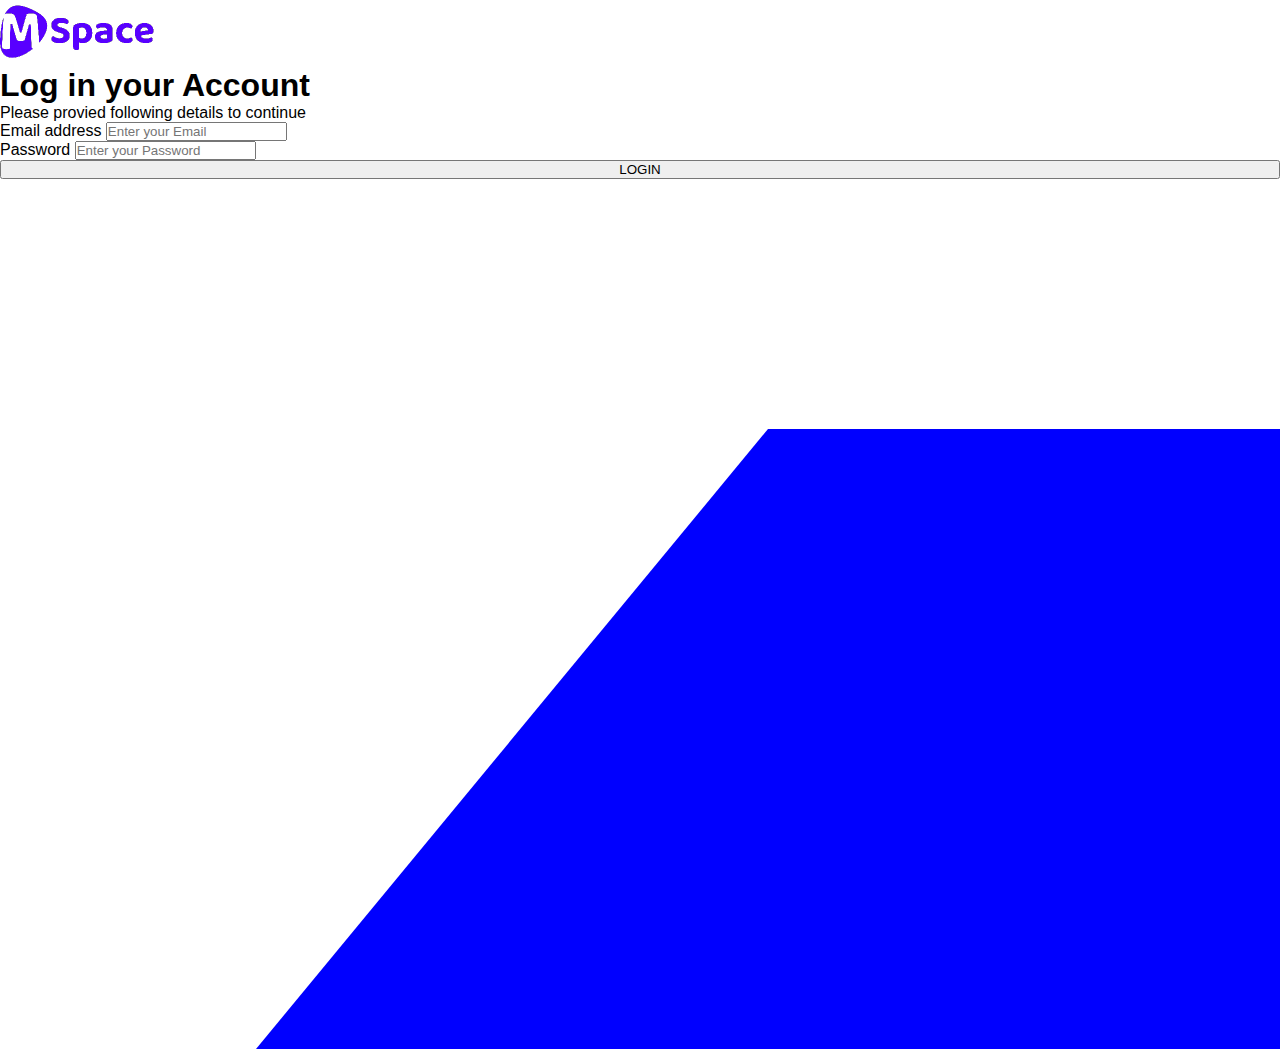
<file: login.html>
<!DOCTYPE html>
<html lang="en">

<head>
    <meta charset="UTF-8">
    <meta http-equiv="X-UA-Compatible" content="IE=edge">
    <meta name="viewport" content="width=device-width, initial-scale=1.0">
    <title>Login</title>
    <link rel="stylesheet" href="./css/style.css">
    <link href="https://cdn.jsdelivr.net/npm/bootstrap@5.0.2/dist/css/bootstrap.min.css" rel="stylesheet"
        integrity="sha384-EVSTQN3/azprG1Anm3QDgpJLIm9Nao0Yz1ztcQTwFspd3yD65VohhpuuCOmLASjC" crossorigin="anonymous">
</head>

<body>
    <div class="container-fluid">
        <div class="row">
            <div class="col-1"></div>

            <div class="ab col-4">
                <img src="./img/space.png" alt="" class="mt-5 mb-4">
                <h1>Log in your Account</h1>
                <p>Please provied following details to continue</p>
                <div>
                    <div class=" mt-3">
                      <label for="lname">Email address</label>
                      <input type="text" class="form-control" id="lname" aria-describedby="emailHelp" placeholder="Enter your Email">
                    </div>
                    <div class="form-group mt-4">
                      <label for="lpassword">Password</label>
                      <input type="password" class="form-control" id="lpassword" placeholder="Enter your Password">
                    </div>
                    <button type="submit" class="btn btn-primary mt-5" onclick="login()">LOGIN</button>
                </div>
            </div>
            <div class=" col-1"></div>
            <div class="blue-back col-6">
                <div class="text ">
                    <h5>Don't Have An Account ?</h5>
                    <p class="side-paira text-white">Create a new account and find a batter space for yourself</p>
                    <button  class="sighup"><a href="./signup.html" class="text-white">SIGNUP</a></button>
                </div>
            </div>
        </div>
    </div>
    <script src="./login.js"></script>
</body>

</html>
</file>
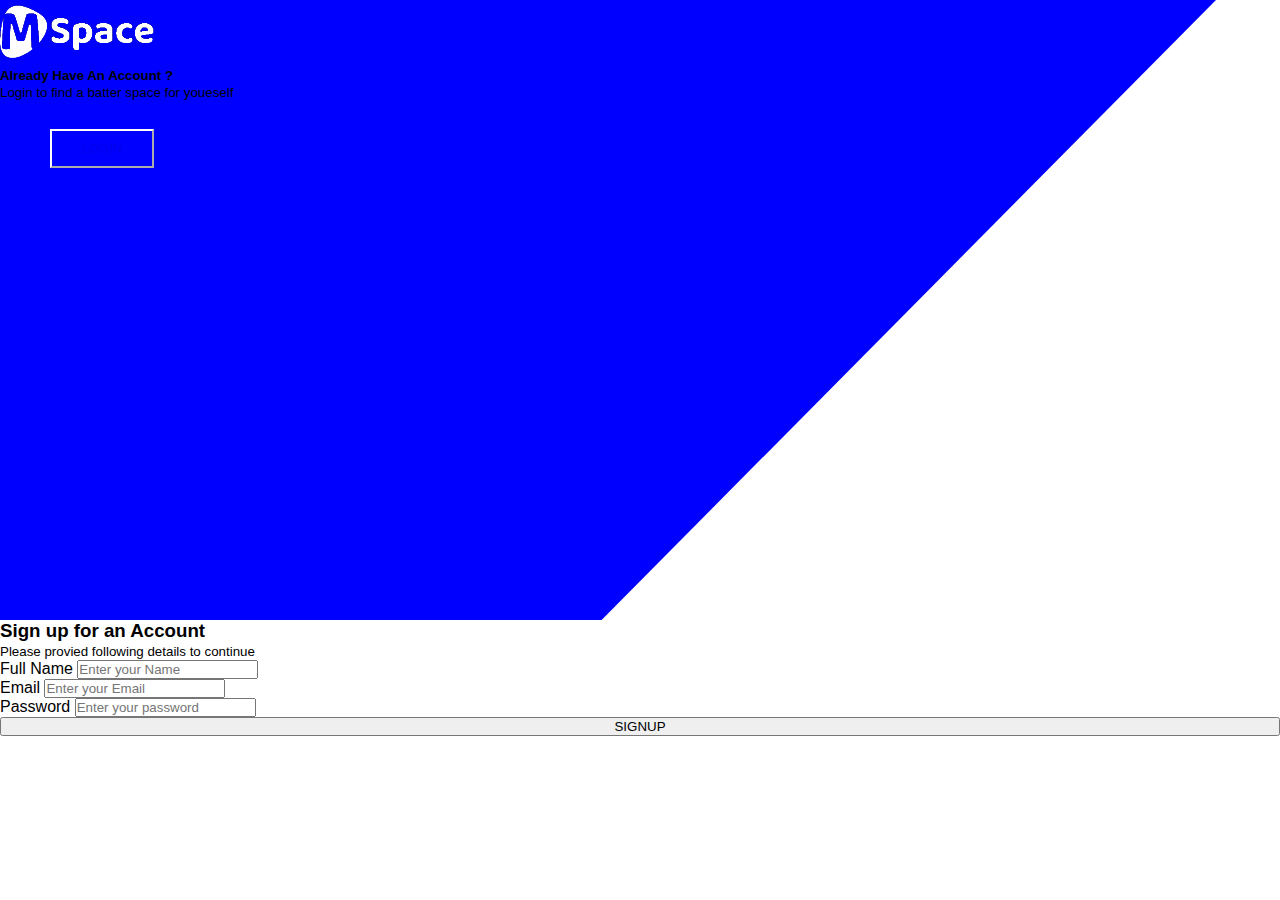
<file: signup.html>
<!DOCTYPE html>
<html lang="en">

<head>
    <meta charset="UTF-8">
    <meta http-equiv="X-UA-Compatible" content="IE=edge">
    <meta name="viewport" content="width=device-width, initial-scale=1.0">
    <title>Signup</title>
    <link rel="stylesheet" href="./css/style.css">
    <link href="https://cdn.jsdelivr.net/npm/bootstrap@5.0.2/dist/css/bootstrap.min.css" rel="stylesheet"
        integrity="sha384-EVSTQN3/azprG1Anm3QDgpJLIm9Nao0Yz1ztcQTwFspd3yD65VohhpuuCOmLASjC" crossorigin="anonymous">
</head>

<body>
    <div class="container-fluid">
        <div class="row">
            <div class="sighup-page col-6 text-white">
                <img src="./img/white-space.png" alt="" class="mt-4 ms-5">
                <div class="sign-text mt-5 pt-1 ms-5">
                    <h5 class="pt-5 ms-5 mt-5">Already Have An Account ?</h5>
                    <small class="ps-5">Login to find a batter space for youeself</small><br><br>
                    <div class="ms-5"><button class="sighup ms-5"><a href="./login.html"class="text-white">LOGIN</a></button></div>
                </div>
            </div>
            <div class="col-1"></div>
            <div class="left-text col-4">
                <h3 class="fw-bold mt-5 ms-4">Sign up for an Account</h3>
                <small class="ms-5">Please provied following details to continue</small>
                <div class="mt-5">
                    <div class="mb-3">
                        <label for="name" class="form-label">Full Name</label>
                        <input type="text" class="form-control" id="name" aria-describedby="emailHelp"
                            placeholder="Enter your Name">
                    </div>
                    <div class="mb-3">
                        <label for="email" class="form-label">Email</label>
                        <input type="email" class="form-control" id="email" aria-describedby="emailHelp"
                            placeholder="Enter your Email">
                    </div>
                    <div class="mb-3">
                        <label for="password" class="form-label">Password</label>
                        <input type="password" class="form-control" id="password" placeholder="Enter your password">
                    </div>
                    <button type="submit" onclick="submit()" class="btn btn-primary mt-4" >SIGNUP</button>
                </div>
            </div>
            <div class="col-1"></div>
        </div>
    </div>
    <div class="table"></div>
    <script src="./signup.js"></script>
</body>

</html>
</file>
<file: css/style.css>
*{
    margin: 0%;
    padding: 0%;
    box-sizing: border-box;
    font-family: sans-serif;
    text-decoration: none;
    list-style-type: none;
}
.btn {
    width: 100%;
}
.blue-back {
    height: 620px;
    background-color: blue;
    clip-path: polygon(60% 0, 100% 0%, 100% 100%, 20% 100%);
}
.text {
    color: white;
    margin: 250px 0px 50px 380px;
}

.side-paira {
    font-size: 12px;
    margin-left: -35px;
}
.sighup {
    padding: 10px 30px;
    color: white;
    border-color: white;
    font-size: 13px;
    background-color: transparent;
    margin: 10px 0px 0px 50px;
}
/* sighup-page */

.sighup-page {
    height: 620px;
    background-color: blue;
    clip-path: polygon(0% 0, 95% 0%, 47% 100%, 0% 100%);
}

.text-white{
    text-decoration: none;
}


@media (max-width:768px) {
    .blue-back{
        display: none;
    }
    .ab{
        width: 100% !important;
    }

    .sighup-page {
        display: none;
    }
    .left-text {
        width: 100% !important;
    }
}
</file>
